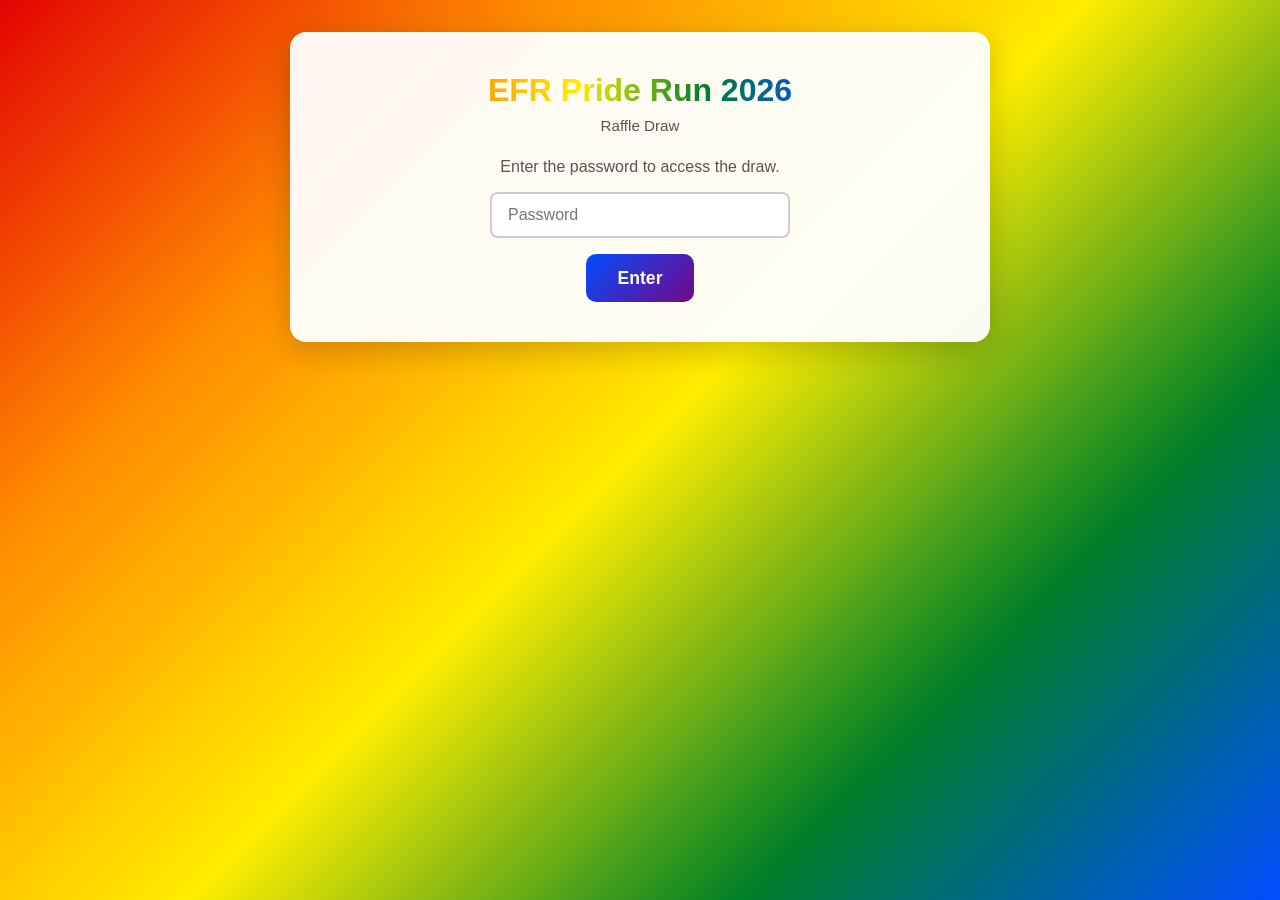
<file: static/pride-run.html>
<!DOCTYPE html>
<html lang="en">
<head>
<meta charset="UTF-8">
<meta name="viewport" content="width=device-width, initial-scale=1.0">
<title>EFR Pride Run 2026 - Raffle Draw</title>
<style>
  * { box-sizing: border-box; margin: 0; padding: 0; }
  body {
    font-family: -apple-system, BlinkMacSystemFont, 'Segoe UI', Roboto, sans-serif;
    background: linear-gradient(135deg, #e40303, #ff8c00, #ffed00, #008026, #004dff, #750787, #e40303, #ff8c00, #ffed00);
    background-size: 200% 200%;
    animation: gradientShift 10s ease infinite;
    min-height: 100vh;
    display: flex;
    justify-content: center;
    align-items: flex-start;
    padding: 2rem 1rem;
  }
  @keyframes gradientShift {
    0% { background-position: 0% 50%; }
    50% { background-position: 100% 50%; }
    100% { background-position: 0% 50%; }
  }
  .container {
    background: rgba(255, 255, 255, 0.95);
    border-radius: 16px;
    padding: 2.5rem;
    max-width: 700px;
    width: 100%;
    box-shadow: 0 8px 32px rgba(0,0,0,0.2);
  }
  h1 {
    text-align: center;
    font-size: 2rem;
    margin-bottom: 0.5rem;
    background: linear-gradient(90deg, #e40303, #ff8c00, #ffed00, #008026, #004dff, #750787);
    -webkit-background-clip: text;
    -webkit-text-fill-color: transparent;
    background-clip: text;
  }
  .subtitle {
    text-align: center;
    color: #555;
    margin-bottom: 1.5rem;
    font-size: 0.95rem;
  }
  .remaining {
    text-align: center;
    color: #333;
    margin-bottom: 1.5rem;
    font-size: 1rem;
  }
  .remaining strong { color: #004dff; }

  /* Password screen */
  #password-screen {
    text-align: center;
  }
  #password-screen input {
    padding: 0.75rem 1rem;
    font-size: 1rem;
    border: 2px solid #ccc;
    border-radius: 8px;
    width: 100%;
    max-width: 300px;
    margin-bottom: 1rem;
  }
  #password-screen input:focus {
    outline: none;
    border-color: #004dff;
  }
  .error-msg {
    color: #e40303;
    margin-bottom: 1rem;
    display: none;
  }

  /* Buttons */
  .btn-row {
    display: flex;
    gap: 1rem;
    justify-content: center;
    margin-bottom: 1.5rem;
    flex-wrap: wrap;
  }
  button {
    padding: 0.85rem 2rem;
    font-size: 1.1rem;
    font-weight: 600;
    border: none;
    border-radius: 10px;
    cursor: pointer;
    transition: transform 0.15s, box-shadow 0.15s;
  }
  button:hover { transform: translateY(-2px); box-shadow: 0 4px 12px rgba(0,0,0,0.2); }
  button:active { transform: translateY(0); }
  .btn-draw {
    background: linear-gradient(135deg, #004dff, #750787);
    color: #fff;
  }
  .btn-draw:disabled {
    background: #aaa;
    cursor: not-allowed;
    transform: none;
    box-shadow: none;
  }
  .btn-reset {
    background: #f0f0f0;
    color: #333;
    border: 2px solid #ccc;
  }
  .btn-password {
    background: linear-gradient(135deg, #004dff, #750787);
    color: #fff;
  }

  /* Latest draw highlight */
  .latest-draw {
    text-align: center;
    margin-bottom: 1.5rem;
    min-height: 80px;
    display: flex;
    align-items: center;
    justify-content: center;
  }
  .latest-draw .card {
    background: linear-gradient(135deg, #ffed00, #ff8c00);
    border-radius: 12px;
    padding: 1rem 2rem;
    display: inline-block;
    animation: popIn 0.4s ease;
  }
  .latest-draw .card .bib {
    font-size: 2.5rem;
    font-weight: 800;
    color: #333;
  }
  .latest-draw .card .name {
    font-size: 1.2rem;
    color: #444;
    margin-top: 0.25rem;
  }
  @keyframes popIn {
    0% { transform: scale(0.5); opacity: 0; }
    70% { transform: scale(1.1); }
    100% { transform: scale(1); opacity: 1; }
  }

  /* Table */
  table {
    width: 100%;
    border-collapse: collapse;
    margin-top: 1rem;
  }
  th {
    background: #333;
    color: #fff;
    padding: 0.65rem 0.75rem;
    text-align: left;
    font-size: 0.9rem;
  }
  th:first-child { border-radius: 8px 0 0 0; }
  th:last-child { border-radius: 0 8px 0 0; }
  td {
    padding: 0.6rem 0.75rem;
    border-bottom: 1px solid #eee;
    font-size: 0.95rem;
  }
  tr:nth-child(even) { background: #f8f8f8; }
  tr.new-row { animation: fadeIn 0.3s ease; }
  @keyframes fadeIn { from { opacity: 0; background: #fff3cd; } to { opacity: 1; } }

  @media (max-width: 600px) {
    body { padding: 1rem 0.5rem; }
    .container { padding: 1.5rem 1rem; border-radius: 12px; }
    h1 { font-size: 1.5rem; }
    .subtitle { font-size: 0.85rem; margin-bottom: 1rem; }
    .remaining { font-size: 0.9rem; margin-bottom: 1rem; }
    button { padding: 0.75rem 1.5rem; font-size: 1rem; }
    .latest-draw .card { padding: 0.75rem 1.25rem; }
    .latest-draw .card .bib { font-size: 2rem; }
    .latest-draw .card .name { font-size: 1rem; }
    th, td { padding: 0.5rem 0.5rem; font-size: 0.85rem; }
    #password-screen input { max-width: 100%; }
  }
</style>
</head>
<body>
<div class="container">
  <h1>EFR Pride Run 2026</h1>
  <p class="subtitle">Raffle Draw</p>

  <div id="password-screen">
    <p style="margin-bottom:1rem; color:#555;">Enter the password to access the draw.</p>
    <input type="password" id="password-input" placeholder="Password" autocomplete="off">
    <p class="error-msg" id="error-msg">Incorrect password. Try again.</p>
    <br>
    <button class="btn-password" onclick="checkPassword()">Enter</button>
  </div>

  <div id="draw-screen" style="display:none;">
    <p class="remaining">Runners remaining: <strong id="remaining-count">0</strong></p>
    <div class="btn-row">
      <button class="btn-draw" id="draw-btn" onclick="draw()">Draw</button>
      <button class="btn-reset" onclick="startOver()">Start Over</button>
    </div>
    <div class="latest-draw" id="latest-draw"></div>
    <table id="results-table" style="display:none;">
      <thead>
        <tr><th>#</th><th>Bib</th><th>Name</th></tr>
      </thead>
      <tbody id="results-body"></tbody>
    </table>
  </div>
</div>

<script>
const CSV_URL = 'pride-run-bibs-names.csv';
const PASSWORD_HASH = 'EFRPrideRun2026';
let allRunners = [];
let pool = [];
let drawCount = 0;
let rng;

async function loadRunners() {
  const response = await fetch(CSV_URL);
  const text = await response.text();
  const lines = text.trim().split(/\r?\n/);
  allRunners = lines.slice(1).map(line => {
    const [bib, first, last] = line.split(',');
    return { bib: bib.trim(), name: first.trim() + ' ' + last.trim() };
  });
}

// Seeded PRNG (mulberry32)
function mulberry32(seed) {
  return function() {
    seed |= 0; seed = seed + 0x6D2B79F5 | 0;
    let t = Math.imul(seed ^ seed >>> 15, 1 | seed);
    t = t + Math.imul(t ^ t >>> 7, 61 | t) ^ t;
    return ((t ^ t >>> 14) >>> 0) / 4294967296;
  };
}

function hashString(str) {
  let hash = 0;
  for (let i = 0; i < str.length; i++) {
    const ch = str.charCodeAt(i);
    hash = ((hash << 5) - hash) + ch;
    hash |= 0;
  }
  return hash;
}

function initRng() {
  const now = new Date().toISOString();
  rng = mulberry32(hashString(now));
}

function checkPassword() {
  const input = document.getElementById('password-input').value;
  if (input === PASSWORD_HASH) {
    document.getElementById('password-screen').style.display = 'none';
    document.getElementById('draw-screen').style.display = 'block';
    init();
  } else {
    document.getElementById('error-msg').style.display = 'block';
    document.getElementById('password-input').value = '';
    document.getElementById('password-input').focus();
  }
}

document.getElementById('password-input').addEventListener('keydown', function(e) {
  if (e.key === 'Enter') checkPassword();
});

async function init() {
  if (allRunners.length === 0) await loadRunners();
  pool = [...allRunners];
  drawCount = 0;
  initRng();
  updateUI();
  document.getElementById('results-body').innerHTML = '';
  document.getElementById('results-table').style.display = 'none';
  document.getElementById('latest-draw').innerHTML = '';
}

function updateUI() {
  document.getElementById('remaining-count').textContent = pool.length;
  document.getElementById('draw-btn').disabled = pool.length === 0;
}

function draw() {
  if (pool.length === 0) return;
  const idx = Math.floor(rng() * pool.length);
  const runner = pool.splice(idx, 1)[0];
  drawCount++;

  document.getElementById('latest-draw').innerHTML =
    '<div class="card"><div class="bib">#' + runner.bib + '</div><div class="name">' + runner.name + '</div></div>';

  const table = document.getElementById('results-table');
  table.style.display = 'table';
  const tbody = document.getElementById('results-body');
  const row = document.createElement('tr');
  row.className = 'new-row';
  row.innerHTML = '<td>' + drawCount + '</td><td>' + runner.bib + '</td><td>' + runner.name + '</td>';
  tbody.insertBefore(row, tbody.firstChild);

  updateUI();
}

function startOver() {
  init();
}
</script>
</body>
</html>
</file>
